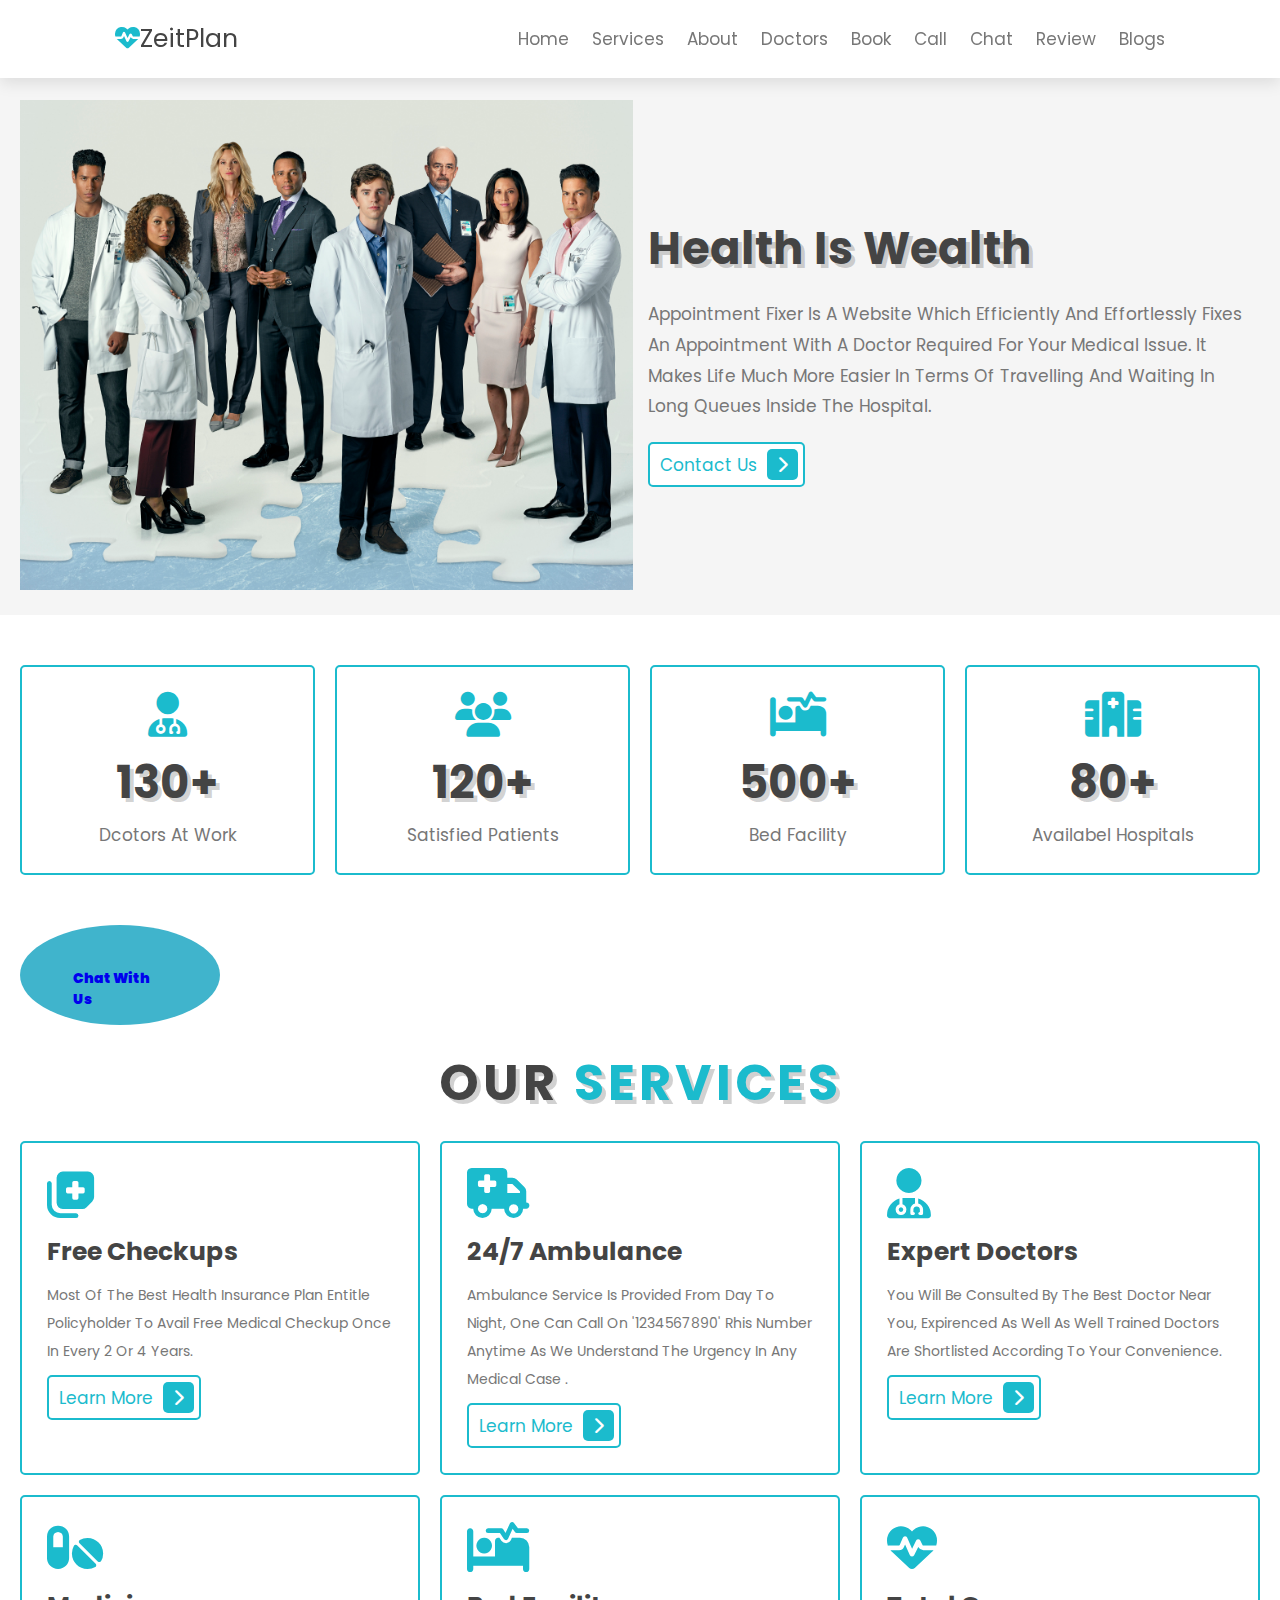
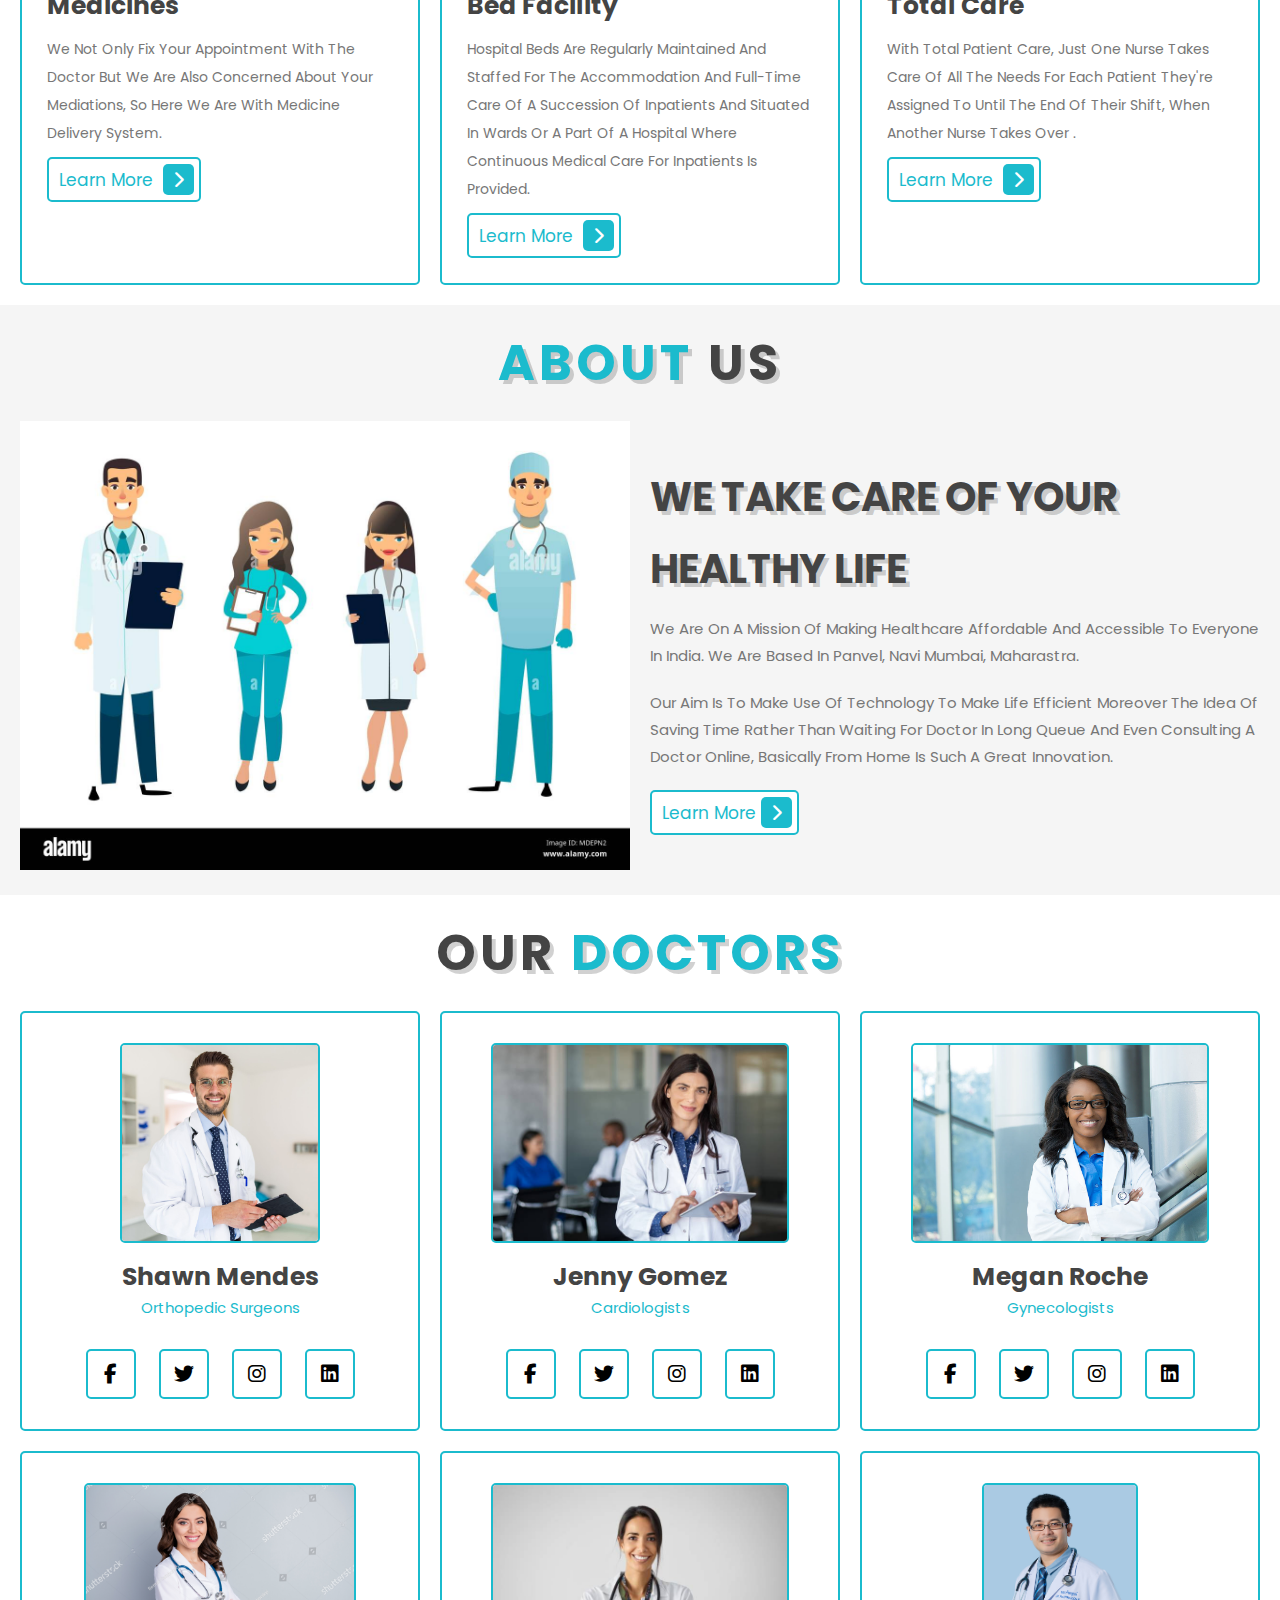
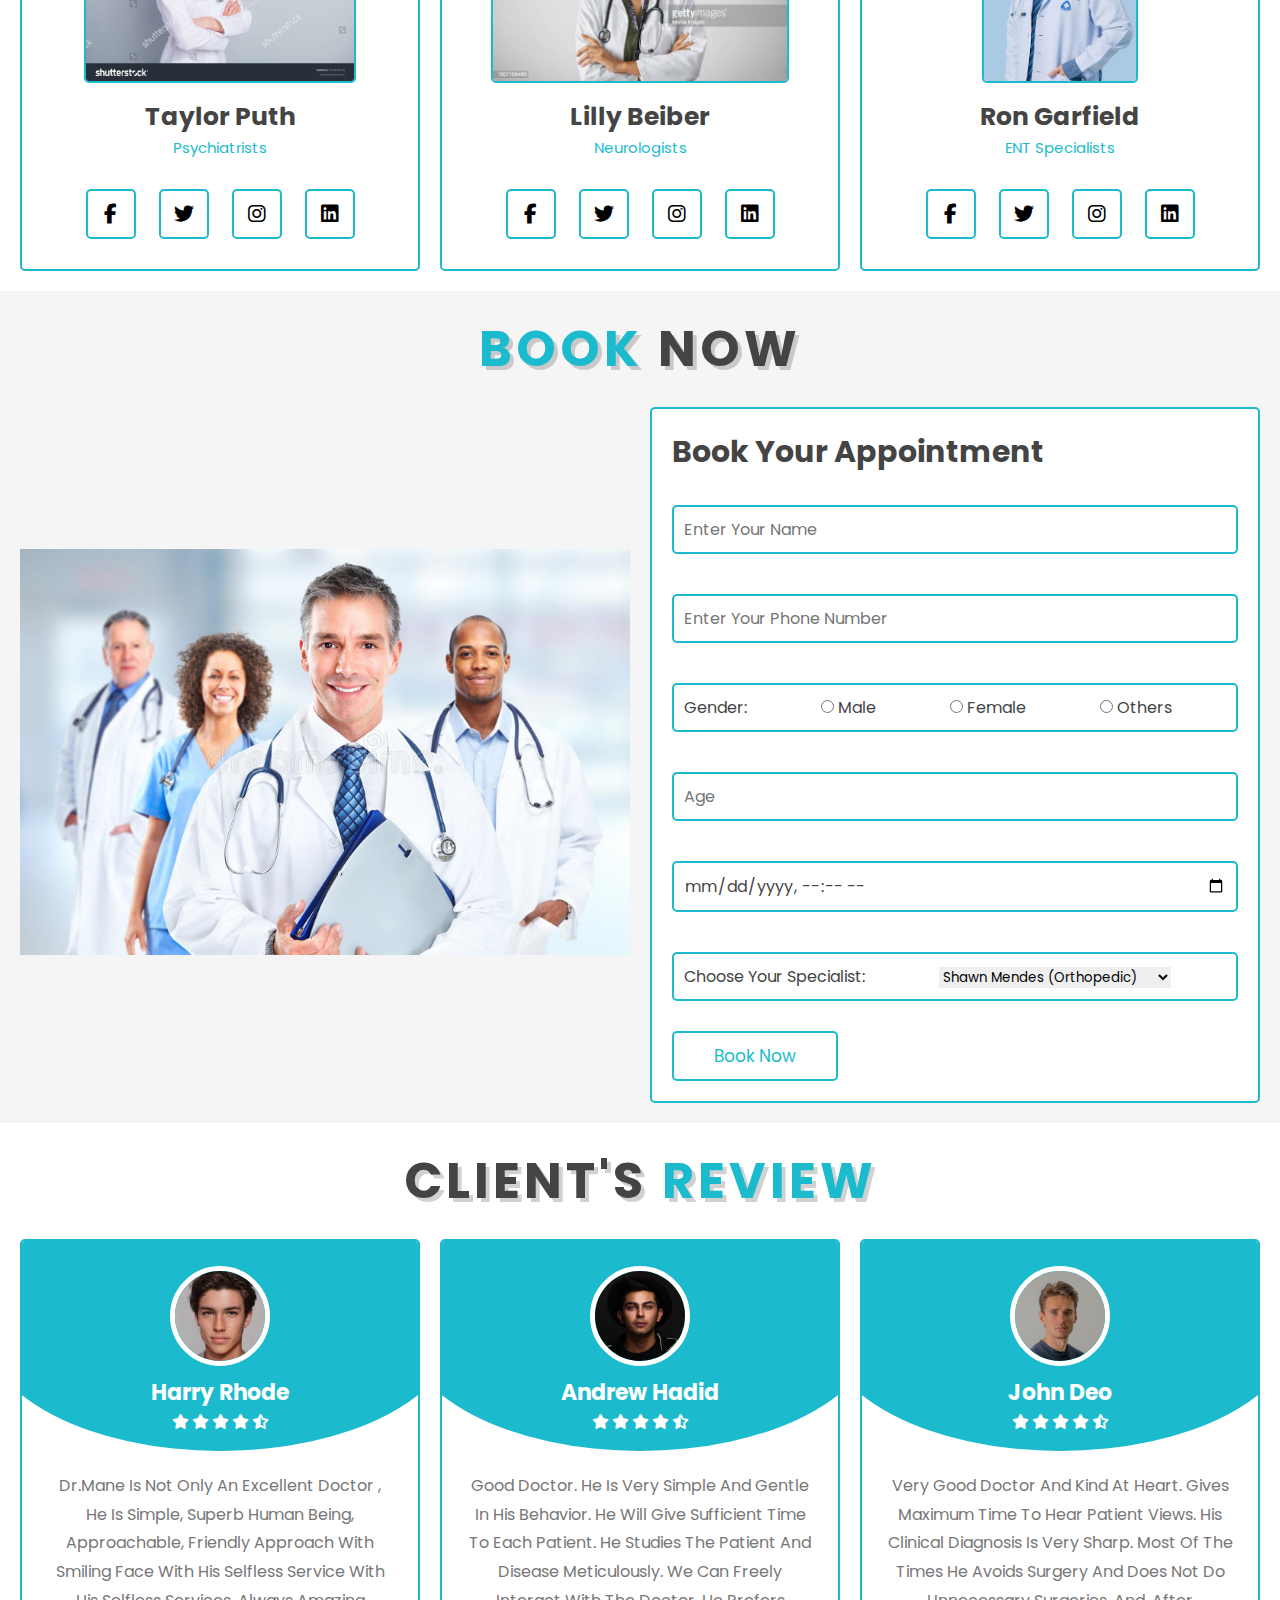
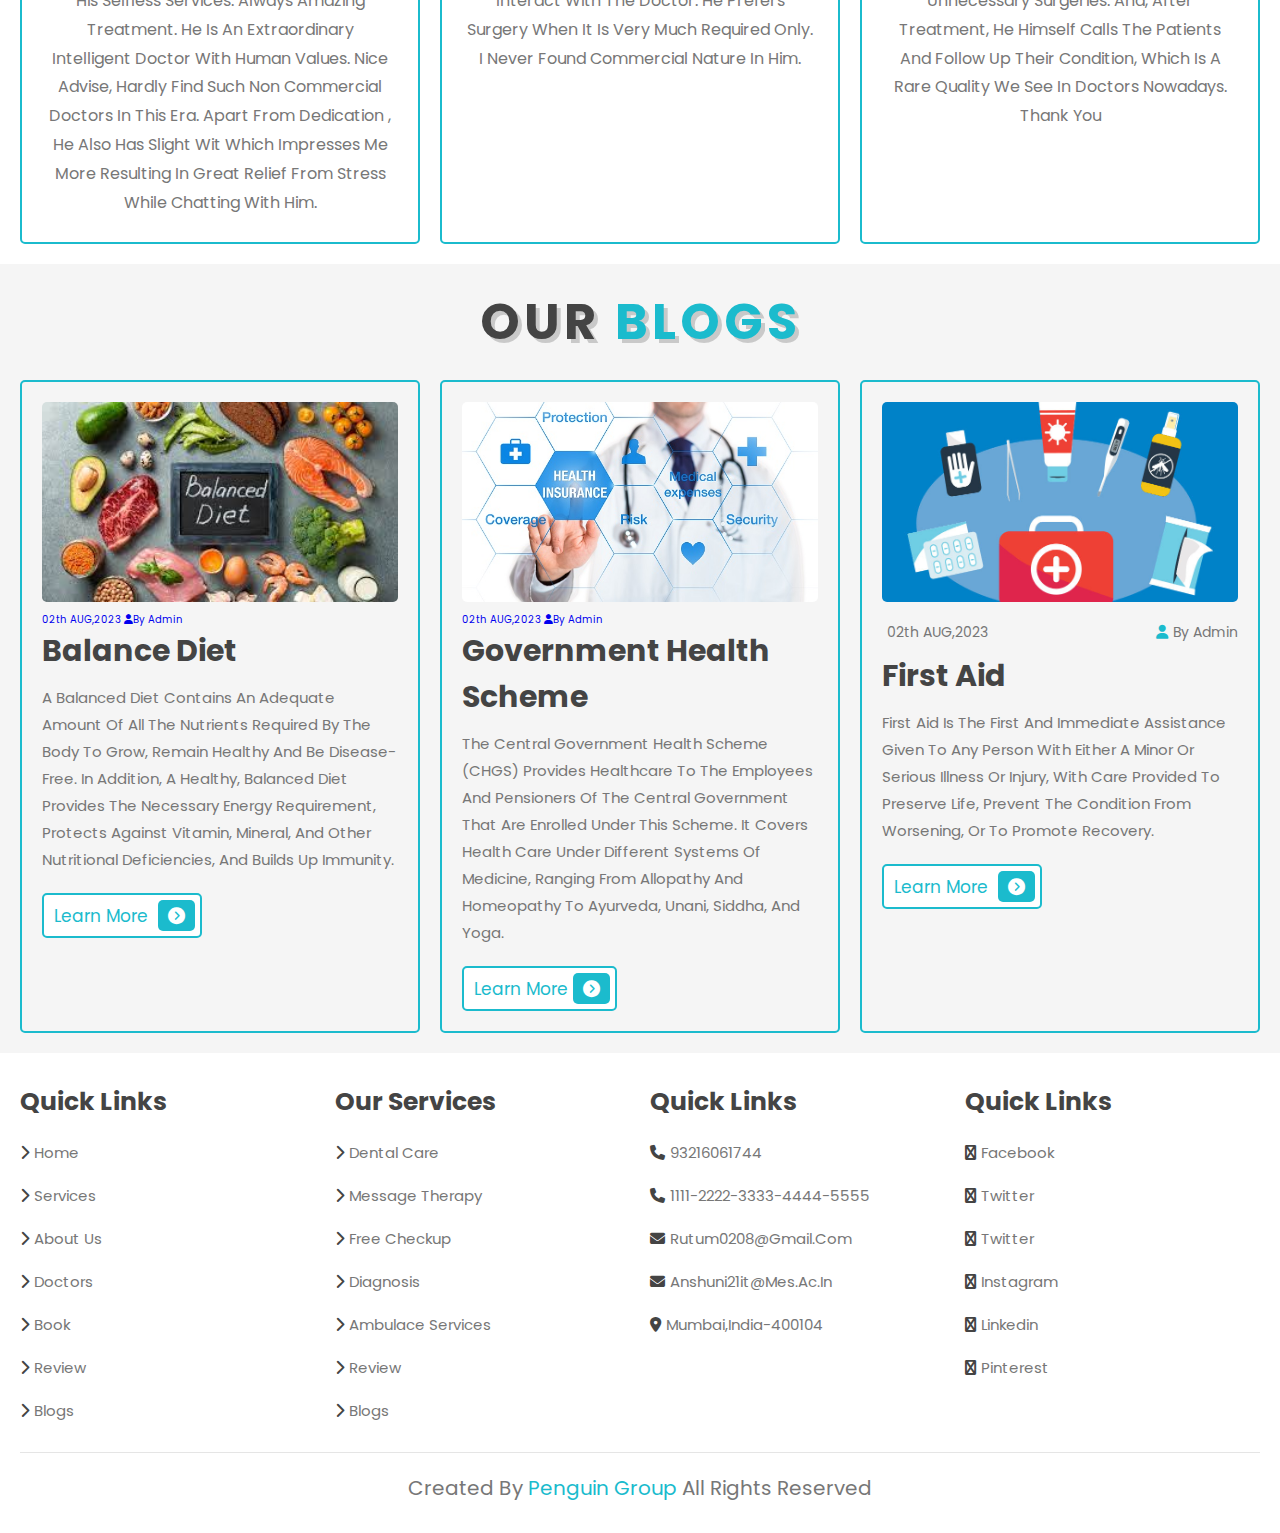
<file: zeitplan/index.html>
<!DOCTYPE html>
<html lang="en">
<head>
    <meta charset="UTF-8">
    <meta http-equiv="X-UA-Compatible" content="IE=edge">
    <meta name="viewport" content="width=device-width, initial-scale=1.0">
    <title>appointment fixer</title>
    <link rel="stylesheet" href="https://cdnjs.cloudflare.com/ajax/libs/font-awesome/6.3.0/css/all.min.css">
    <link rel="stylesheet" href="style.css">
    <style>
     #oval {
      width: 200px;
      height: 100px;
      margin-left: 20px;
      background: rgb(64, 180, 204);
      border-radius: 100px / 50px;
    }

    .oval {
      margin-left: 50px;
      padding-right:54px;
      padding-left: 53px;
      padding-top: 43px;
      padding-bottom: 15px;
      font-size: 14px;
      font-weight: 1000;
    }
    </style>
    
    
    
</head>
<body>
    <header Class="header">

<a href="#" class="logo"> <i class="fas fa-heartbeat "></i>ZeitPlan </a>
<nav class="navbar">
<a href="#home">home</a>
<a href="#services">services</a>
<a href="#about">about</a>
<a href="#doctors">doctors</a>
<a href="#book">book</a>
<a href="zoom-clone.html">Call</a>
<a href="chatbot.html">Chat</a>
<a href="#review">review</a>
<a href="#blogs">blogs</a>
</nav>
<div id="menu-btn" class="fas fa-bars"></div>

</header>


<!-- header section ends -->
<section class="home" id="home">

  <div class="image">
  <img src="Bg01.jpg" alt="Bg01">
  </div>
<div class="content">
     <h3>health is wealth</h3>
     <p>Appointment Fixer is a website which efficiently and effortlessly fixes an appointment with a doctor required for your medical issue. It makes life much more easier in terms of travelling and waiting in long queues inside the hospital.  </p>
<a href="#" class="btn"> contact us  <span class = "fas fa-chevron-right"></span></a>
</div>

</section>

 <!-- home section ends --> 
 <!-- icon section strats here -->
 <section class="icons-container">
    <div class="icons">
        <i class="fas fa-user-md"></i>
        <h3>130+</h3>
       <p>dcotors at work</p>

  </div>
  <div class="icons">
    <i class="fas fa-users"></i>
    <h3>120+</h3>
    <p>satisfied patients</p>
    </div>

    <div class="icons">
      <i class="fas fa-procedures"></i>
      <h3>500+</h3>
      <p>bed facility</p>
    </div>

     <div class="icons">
      <i class="fas fa-hospital"></i>
      <h3>80+</h3>
      <p>availabel hospitals</p>
    </div>

    </section>
 
   </div>
  
 </section>
 <div class="oval" id="oval"><a href="charbot\chatbot.html">chat with us</a></div>



 <!-- icon sectionends here -->
 <!-- service section starts -->
<section class="services" id="services">
  <h1 class="heading"> our <span>services</span></h1>
  <div class="box-container">
    <div class="box">
     <i class="fas fa-notes-medical"></i>
     <h3>free checkups</h3>
     <p>Most of the best health insurance plan entitle policyholder to avail free medical checkup once in every 2 or 4 years.</p>
     <a href="#" class="btn">learn more <span class=" fas fa-chevron-right"></span></a>
  </div>

  <div class="box">
    <i class="fas fa-ambulance"></i>
    <h3>24/7 ambulance</h3>
    <p>Ambulance service is provided from day to night, one can call on '1234567890' rhis number anytime as we understand the urgency in any medical case  .</p>
    <a href="#" class="btn">learn more <span class=" fas fa-chevron-right"></span></a>
  </div>

 <div class="box">
  <i class="fas fa-user-md"></i>
  <h3>expert doctors</h3>
  <p>You will be consulted by the best doctor near you, expirenced as well as well trained doctors are shortlisted according to your convenience.</p>
  <a href="#" class="btn">learn more <span class=" fas fa-chevron-right"></span></a>
  </div>

<div class="box">
  <i class="fas fa-pills"></i>
  <h3>medicines
  </h3>
  <p>We not only fix your appointment with the doctor but we are also concerned about your mediations, so here we are with medicine delivery system.</p>
  <a href="#" class="btn">learn more <span class=" fas fa-chevron-right"></span></a>
</div>
<div class="box">
  <i class="fas fa-procedures"></i>
  <h3>bed facility</h3>
  <p>Hospital beds are regularly maintained and staffed for the accommodation and full-time care of a succession of inpatients and situated in wards or a part of a hospital where continuous medical care for inpatients is provided.</p>
  <a href="#" class="btn">learn more <span class=" fas fa-chevron-right"></span></a>
</div>
<div class="box">
  <i class="fas fa-heartbeat"></i>
  <h3>total care</h3>
  <p>With total patient care, just one nurse takes care of all the needs for each patient they're assigned to until the end of their shift, when another nurse takes over .</p>
  <a href="#" class="btn">learn more <span class=" fas fa-chevron-right"></span></a>
</div>




  </div>
</section>
 <!-- service section ends -->
 <!-- about section starts -->
 <section class="about" id="about">
  <h1 class="heading"><span>About </span>Us</h1>
  <div class="row">
    <div class="image"><img src="hello.jpg" alt=""></div>
    <div class="content">
    <h3>WE TAKE CARE OF YOUR HEALTHY LIFE</h3>
    <p>We are on a mission of making healthcare affordable and accessible to everyone in India. We are based in Panvel, Navi Mumbai, Maharastra.</p>
    <p>Our aim is to make use of technology to make life efficient moreover the idea of saving time rather than waiting for doctor in long queue and even consulting a doctor online, basically from home is such a great innovation. </p>
    <a href="#" class="btn">learn more<span class="fas fa-chevron-right"></span></a>
    </div>
  </div>
 </section>
 <!-- about section ends here -->
 <!-- doctors section starts -->
  <section class="doctors" id="doctors">

    <h1 class="heading">our  <span>Doctors</span></h1>
    
    <div class="box-container">

      <div class="box"><img src="doc1.jpg" alt="">
      <h3>Shawn Mendes</h3>
    <span>orthopedic surgeons</span>
    <div class="share">
      <a href="#" class="fab fa-facebook-f"></a>
      <a href="#" class="fab fa-twitter"></a>
      <a href="#" class="fab fa-instagram"></a>
      <a href="#" class="fab fa-linkedin"></a>
    </div>
  </div>


    <div class="box"><img src="doc2.jpg" alt="">
      <h3>Jenny Gomez</h3>
    <span>Cardiologists</span>
    <div class="share">
      <a href="#" class="fab fa-facebook-f"></a>
      <a href="#" class="fab fa-twitter"></a>
      <a href="#" class="fab fa-instagram"></a>
      <a href="#" class="fab fa-linkedin"></a>
    </div>
  </div>

   
  <div class="box"><img src="doc3.jpg" alt="">
      <h3>Megan Roche</h3>
    <span>gynecologists</span>
    <div class="share">
      <a href="#" class="fab fa-facebook-f"></a>
      <a href="#" class="fab fa-twitter"></a>
      <a href="#" class="fab fa-instagram"></a>
      <a href="#" class="fab fa-linkedin"></a>
      </div>
    </div>


    <div class="box"><img src="doc4.jpg" alt="">
      <h3>Taylor Puth</h3>
    <span>psychiatrists</span>
    <div class="share">
      <a href="#" class="fab fa-facebook-f"></a>
      <a href="#" class="fab fa-twitter"></a>
      <a href="#" class="fab fa-instagram"></a>
      <a href="#" class="fab fa-linkedin"></a>
    </div>
  </div>

    <div class="box"><img src="doc5.jpg" alt="">
      <h3>Lilly Beiber </h3>
    <span> neurologists</span>
    <div class="share">
      <a href="#" class="fab fa-facebook-f"></a>
      <a href="#" class="fab fa-twitter"></a>
      <a href="#" class="fab fa-instagram"></a>
      <a href="#" class="fab fa-linkedin"></a>
    </div>
  </div>

    <div class="box"><img src="doc6.jpg" alt="">
      <h3>Ron Garfield</h3>
    <span>ENT specialists</span>
    <div class="share">
      <a href="#" class="fab fa-facebook-f"></a>
      <a href="#" class="fab fa-twitter"></a>
      <a href="#" class="fab fa-instagram"></a>
      <a href="#" class="fab fa-linkedin"></a>
    </div>
  </div>
  </div>
 
  </section>
<!-- doctor section ends here -->

<!-- booking section starts -->
<section class="book" id="book">
  <h1 class="heading"><span>book</span> now</h1>
  <div class="row">
    <div class="image">
      <img src="about.jpg" alt="">
    </div>

    <form action="book.php" method="post">
      <h3>book your appointment</h3>
      <input type="text" placeholder="Enter Your Name" name="name" class="box">
      <input type="number" placeholder="Enter Your Phone Number" name="phone" class="box">
      
       
      

      <div class="box">
        <label for="gender">Gender: </label>
        <input type="radio" name="gender"  class="gender" id="gender" value="m" required>
        <label for="male">Male</label>

        <input type="radio" name="gender" class="gender" id="gender" value="f" required>
        <label for="female">Female</label>

        <input type="radio" name="gender"  class="gender" id="gender" value="o" required>
        <label for="others">Others</label>
    
      </div>

     


      <input type="number" placeholder="Age" name="age" class="box">
      <input type="datetime-local" placeholder="date and time" name="date" class="box">
      <div class="box">
        <label for="specialist">choose your specialist:</label>
        <select name="cars"  class="gender" name="doc" id="cars">
          <option value="volvo"  >Shawn Mendes (orthopedic)</option>
          <option value="audi" >Kim Johnson (orthopedic)</option>
          <option value="saab">Amita Nikam(Cardiologists)</option>
          <option value="audi" >Kendall Lopez (Cardiologists)</option>
          <option value="psycho" >Megan Roche (Gynecologists)</option>
          <option value="audi" >Justin Perry (Gynecologists)</option>
          <option value="audi">Taylor Puth (Psychiatrists)</option>
          <option value="audi" >Ariana Cyrus (Psychiatrists)</option>
          <option value="audi" >Lilly Beiber (Neurologists)</option>
          <option value="audi" >Jenna Disousa (Neurologists)</option>
          <option value="audi">Ron Garfield (ENT specialists)</option>
          <option value="audi" >Deepika Singh (ENT specialists)</option>
        </select>

      </div>
      <input type="submit" name="submit" value="book now" class="btn">
    </form>
  </div>
</section>
<!-- booking section ends  -->
<section class="review" id="review">
  <h1 class="heading">client's <span>REVIEW</span></h1>

  <div class="box-container">

    <div class="box">
      <img src="person1.jpg" alt="">
      <h3>Harry Rhode</h3>
      <div class="stars">
        <i class="fas fa-star"></i>
        <i class="fas fa-star"></i>
        <i class="fas fa-star"></i>
        <i class="fas fa-star"></i>
        <i class="fas fa-star-half-alt"></i>
      </div>
      <p class="text">Dr.Mane is not only an Excellent Doctor , he is simple, superb Human being, approachable, friendly approach with smiling face with his selfless service with his selfless services. Always amazing treatment. He is an extraordinary intelligent Doctor with human values. Nice advise, hardly find such non commercial Doctors in this era. Apart from dedication , he also has slight wit which impresses me more resulting in great relief from stress while chatting with him.</p>
    </div>
    <div class="box">
      <img src="person2.jpg" alt="">
      <h3>Andrew Hadid </h3>
      <div class="stars">
        <i class="fas fa-star"></i>
        <i class="fas fa-star"></i>
        <i class="fas fa-star"></i>
        <i class="fas fa-star"></i>
        <i class="fas fa-star-half-alt"></i>
      </div>
      <p class="text"> Good doctor. He is very simple and gentle in his behavior. He will give sufficient time to each patient. He studies the patient and disease meticulously. We can freely interact with the doctor. He prefers surgery when it is very much required only. I never found commercial nature in him.</p>
    </div>
    <div class="box">
      <img src="person3.jpg" alt="">
      <h3>John Deo</h3>
      <div class="stars">
        <i class="fas fa-star"></i>
        <i class="fas fa-star"></i>
        <i class="fas fa-star"></i>
        <i class="fas fa-star"></i>
        <i class="fas fa-star-half-alt"></i>
      </div>
      <p class="text">Very good doctor and kind at heart. Gives maximum time to hear patient views. His clinical diagnosis is very sharp. Most of the times he avoids surgery and does not do unnecessary surgeries. And, after treatment, he himself calls the patients and follow up their condition, which is a rare quality we see in doctors nowadays. Thank you </p>
    </div>
  </div>
</section>
<!-- blogs section starts -->
<section class="blogs" id="blogs">
  <h1 class="heading">our <span>blogs</span></h1>
  <div class="box-container">

    <div class="box">
      <div class="image">
        <img src="diet.jpg" alt="">
      </div>
      <div class="content">
        <div class="icons">
          <a href="#"><i class="fas fa-calender"></i>02th AUG,2023</a>
          <a href="#"><i class="fas fa-user"></i>by admin</a>
        </div>
        <h3>Balance diet</h3>
        <p>A balanced diet contains an adequate amount of all the nutrients required by the body to grow, remain healthy and be disease-free. In addition, a healthy, balanced diet provides the necessary energy requirement, protects against vitamin, mineral, and other nutritional deficiencies, and builds up immunity.</p>
        <a href="diet.html" class="btn"> learn more <span class="fas fa-circle-chevron-right"></span></a>

    </div>
    </div>

    <div class="box">
      <div class="image">
        <img src="gov.jpg" alt="">
      </div>
      <div class="content">
        <div class="icons">
          <a href="#"><i class="fas fa-calender"></i>02th AUG,2023</a>
          <a href="#"><i class="fas fa-user"></i>by admin</a>
        </div>
        <h3>Government health scheme</h3>
        <p>The Central Government Health Scheme (CHGS) provides healthcare to the employees and pensioners of the Central Government that are enrolled under this scheme. It covers health care under different systems of medicine, ranging from allopathy and homeopathy to Ayurveda, Unani, Siddha, and Yoga.</p>
        <a href="government_schemes.html" class="btn"> learn more<span class="fas fa-circle-chevron-right"></span></a>

    </div>
    </div>

    <div class="box">
      <div class="image">
        <img src="firstaid.jpg" alt="">
      </div>
      <div class="content">
        <div class="icon">
          <a href="#"><i class="fas fa-calender"></i>02th AUG,2023</a>
          <a href="#"><i class="fas fa-user"></i>by admin</a>
        </div>
        <h3>first aid</h3>
        <p>First aid is the first and immediate assistance given to any person with either a minor or serious illness or injury, with care provided to preserve life, prevent the condition from worsening, or to promote recovery.</p>
        <a href="#" class="btn"> learn more <span class="fas fa-circle-chevron-right"></span></a>

      </div>
    </div>
  </div>
</section>
<!-- blog section ends -->

<!-- footer section stars -->

<section class="footer">
  <div class="box-container">
    <div class="box">
      <h3>quick links</h3>
      <a href="#"><i class="fas fa-chevron-right"></i>home</a>
      <a href="#"><i class="fas fa-chevron-right"></i>services</a>
      <a href="#"><i class="fas fa-chevron-right"></i>about us</a>
      <a href="#"><i class="fas fa-chevron-right"></i>doctors</a>
      <a href="#"><i class="fas fa-chevron-right"></i>book</a>
      <a href="#"><i class="fas fa-chevron-right"></i>review</a>
      <a href="#"><i class="fas fa-chevron-right"></i>blogs</a>

    </div>

    <div class="box">
      <h3>our services</h3>
      <a href="#"><i class="fas fa-chevron-right"></i>dental care</a>
      <a href="#"><i class="fas fa-chevron-right"></i>message therapy</a>
      <a href="#"><i class="fas fa-chevron-right"></i>free checkup</a>
      <a href="#"><i class="fas fa-chevron-right"></i>diagnosis</a>
      <a href="#"><i class="fas fa-chevron-right"></i>ambulace services</a>
      <a href="#"><i class="fas fa-chevron-right"></i>review</a>
      <a href="#"><i class="fas fa-chevron-right"></i>blogs</a>

    </div>

    <div class="box">
      <h3>quick links</h3>
      <a href="#"><i class="fas fa-phone"></i>93216061744</a>
      <a href="#"><i class="fas fa-phone"></i>1111-2222-3333-4444-5555</a>
      <a href="#"><i class="fas fa-envelope"></i>rutum0208@gmail.com</a>
      <a href="#"><i class="fas fa-envelope"></i>anshuni21it@mes.ac.in</a>
      <a href="#"><i class="fas fa-map-marker-alt"></i>mumbai,india-400104</a>

    </div>

    <div class="box">
      <h3>quick links</h3>
      <a href="#"><i class="fas fa-facebook"></i>facebook</a>
      <a href="#"><i class="fas fa-twitter"></i>twitter</a>
      <a href="#"><i class="fas fa-twitter"></i>twitter</a>
      <a href="#"><i class="fas fa-instagram"></i>instagram</a>
      <a href="#"><i class="fas fa-linkedin"></i>linkedin</a>
      <a href="#"><i class="fas fa-pinterest"></i>pinterest</a>

    </div>
  </div>

  <div class="credit">created by <span>penguin group</span> all rights reserved</div>
</section>


<!-- footer section ends -->




























   <script src="script.js"></script> 
</body>
</html>
</file>
<file: zeitplan/style.css>
@import url('https://fonts.googleapis.com/css2?family=Poppins:ital,wght@0,500;0,700;1,500;1,600;1,700;1,800;1,900&display=swap');
:root
{
    --green:#1bbbcd;
    --black:#444;
--light-color:#777;
--box-shadow:.5rem .5rem. 0 rgba(22,160,133,.2);
--text-shadow:.4rem .4rem 0 rgba(25, 25, 25, 0.2);
--border:.2rem solid var(--green);

}


*{
font-family: 'Poppins', sans-serif;
margin:0; padding: 0;
box-sizing: border-box;
outline: none; border : none;
text-transform: capitalize;
transition: all .2s ease-out;
text-decoration : none;
}
html{
font-size: 62.5%;
overflow-X: hidden;
scroll-padding-top: 7rem;
scroll-behavior : smooth;
}
section{
    padding:2rem 9%;
}
section:nth-child(even){
    background: #f5f5f5;
}
.heading{
    text-align: center;
    padding-bottom: 2rem;
    text-shadow: var(--text-shadow);
    text-transform: uppercase;
    color: var(--black);
    font-size: 5rem;
    letter-spacing: .4rem;
}
.heading span{
    text-transform: uppercase;
    color: var(--green);


}

.btn{
    display: inline-block;
    margin-top: 1rem;
    padding: .5rem;
    padding-left : 1rem;
    border:var(--border);
    border-radius : .5rem;
    box-shadow: var(--box-shadow);
    color: var(--green);
    cursor: pointer;
    font-size: 1.7rem;
    background: #fff;
}
.btn span {
    padding: .7rem 1rem;
    border-radius:.5rem;
    background: var(--green);
    color: #fff;
    margin-left: .5rem;
 }
 .btn:hover{
    background: var(--green);
    color: #fff;

 }
 .btn:hover span{
    color: var(--green);
    background: #fff;
    margin-left: 1rem;
 }
 
header{
padding: 2rem 9%;
position : fixed;
top:0; left: 0; right: 0;
z-index : 1000;
box-shadow: 0 .5rem 1.5rem rgba(0, 0, 0, .1);
display: flex;
align-items: center;
justify-content: space-between;
background:#fff
} 
section{
    padding: 2rem;
}
.header .logo{
    font-size: 2.5rem;
    color: var(--black) ;
}
    
.header .logo i{
    color: var(--green);
}

.header .navbar a{
font-size : 1.7rem;
color: var(--light-color);
margin-left: 2rem;
}
.header .navbar a:hover{
color: var(--green); }
#menu-btn{
    font-size: 2.5rem;
    border-radius: .5rem;
    background: #eee;
    color: var(--green);
    padding: 1rem 1.5rem;
    cursor: pointer;
    display: none;
}
 .home{
    display: flex;
    align-items: center;
    flex-wrap: wrap;
    gap: 1.5rem;
    padding-top: 10rem;
}
    
.home .image{
    flex: 1 1 45rem;
}
.home .image img{
    width: 100%;
}
.home .content{
    flex: 1 1 45rem;
}
.home .content h3{
    font-size: 4.5rem;
    color: var(--black);
    line-height: 1.8;
    text-shadow: var(--text-shadow);
}
.home .content p{
    font-size: 1.7rem;
    color: var(--light-color);
    line-height: 1.8;
    padding: 1rem 0;
}
.icons-container{
    display:grid;
    gap: 2rem;
    grid-template-columns: repeat(auto-fit, minmax(20rem,1fr));
    padding-top: 5rem;
    padding-bottom: 5rem;
}
.icons-container .icons{
    border: var(--border);
    box-shadow: var(--box-shadow);
    border-radius: .5rem;
    text-align: center;
    padding: 2.5rem;
}
.icons-container .icons i{
    font-size: 4.5rem;
    color: var(--green);
    padding-bottom: .7rem;
}
.icons-container .icons h3{
    font-size: 4.5rem;
    color: var(--black);
    padding: .5rem 0;
    text-shadow: var(--text-shadow);
}
.icons-container .icons p{
    font-size: 1.7rem;
    color: var(--light-color);
    
}
.services .box-container{
    display: grid;
    grid-template-columns: repeat(auto-fit, minmax(30rem, 1fr));
    gap:2rem;
}
.services .box-container .box{
    background: #fff;
    border-radius: .5rem;
    box-shadow: var(--box-shadow);
    border: var(--border);
    padding: 2.5rem;
}
.services .box-container .box i{
    color: var(--green);
    font-size: 5rem;
    padding-bottom:.5rem ;
}
.services .box-container .box h3{
    color: var(--black);
    font-size: 2.5rem;
    padding: 1rem 0;
}
.services .box-container .box p{
    color: var(--light-color);
    font-size: 1.4rem;
    line-height: 2;
}
.about .row{
    display: flex;
    align-items: center;
    flex-wrap: wrap;
    gap: 2rem;
}
.about .row .image{
    flex: 1 1 45rem;
}
.about .row .image img{
    width: 100%;
}
.about .row .content{
    flex: 1 1 45rem;
}
.about .row .content h3{
    color: var(--black);
    text-shadow: var(--text-shadow);
    font-size: 4rem;
    line-height: 1.8;
}
.about .row .content p{
    color: var(--light-color);
     padding: 1rem 0;
    font-size: 1.5rem;
    line-height: 1.8;
}
.doctors .box-container{
    display: grid;
    grid-template-columns: repeat(auto-fit, minmax(30rem, 1fr));
    gap: 2rem;
}
.doctors .box-container .box{
    text-align: center;
    background: #fff;
    border-radius: .5rem;
    border: var(--border);
    box-shadow: var(--box-shadow);
    padding: 2rem;
}
.doctors .box-container .box img{
    height: 20rem;
    border: var(--border);
    border-radius: .5rem;
    margin-top: 1rem;
    margin-bottom: 1rem;
}
.doctors .box-container .box h3{
    color: var(--black);
    font-size: 2.5rem;

}
.doctors .box-container .box span{
    color: var(--green);
    font-size: 1.5rem; 
}
.doctors .box-container .box .share{
    padding-top: 2rem;
}
.doctors .box-container .box .share a{
    height: 5rem;
    width: 5rem;
    line-height: 4.5rem;
    font-size: 2rem;
    color: var(--border);
    border-radius: .5rem;
    border: var(--border);
    margin: 1rem;
}
.doctors .box-container .box .share a:hover{
    background: var(--green);
    color: #fff;
    box-shadow: var(--box-shadow);
}
.book .row{
    display: flex;
    align-items: center;
    flex-wrap: wrap;
    gap: 2rem;
}
.book .row .image{
    flex: 1 1 45rem;

}
.book .row .image img{
    width: 100%;
}
.book .row form{
    flex: 1 1 45rem;
    background:#fff;
    border: var(--border);
    box-shadow: var(--box-shadow);
    text-shadow: var(--box-shadow);
    padding: 2rem;
     border-radius: .5rem;

}
.book .row form h3{
    color: var(--black);
    padding-bottom: 1rem;
    font-size: 3rem;   
}
.book .row form .box{
    width: 100%;
    margin: 2rem 0;
    border-radius: .5rem;
    border: var(--border);
    font-size: 1.6rem;
    color: var(--black);
    text-transform: none;
    padding: 1rem;

}
.book .row form .btn{
    padding: 1rem 4rem;
}
.review .box-container{
    display: grid;
    grid-template-columns: repeat(auto-fit,minmax(27rem,1fr));
    gap: 2rem;
}
.review .box-container .box{
    border: var(--border);
    box-shadow: var(--box-shadow);
    border-radius: .5rem;
    padding: 2.5rem;
    background: #fff;
    text-align: center;
    position: relative;
    overflow: hidden;
    z-index: 0;
}
.review .box-container .box img{
    height: 10rem;
    width: 10rem;
    border-radius: 50%;
    object-fit: cover;
    border: .5rem solid #fff;
}
.review .box-container .box h3{
    color: #fff;
    font-size: 2.2rem;
    padding: .5rem 0;  
}
.review .box-container .box .stars i{
    color: #fff;
    font-size: 1.5rem;
}
.review .box-container .box .text{
    color: var(--light-color);
    line-height: 1.8;
    font-size: 1.6rem;
    padding-top: 4rem;

}
.review .box-container .box::before{
    content: '';
    position: absolute;
    top:-4rem; left:50%;
    transform: translate(-50%);
    background: var(--green);
    border-bottom-left-radius: 50%;
    border-bottom-right-radius: 50%;
    height: 25rem;
    width: 120%;
    z-index: -1;
}
.blogs .box-container{
    display: grid;
    grid-template-columns: repeat(auto-fit,minmax(27rem,1fr));
    gap: 2rem;

}
.blogs .box-container .box{
    border: var(--border);
    box-shadow: var(--box-shadow);
    border-radius: .5rem;
    padding: 2rem;
}
.blogs .box-container .box .image{
    height: 20rem;
    overflow: hidden;
    border-radius: .5rem;

}
.blogs .box-container .box .image img{
    height: 100%;
    width: 100%;
    object-fit: cover;
}
.blogs .box-container .box:hover .image img{
    transform: scale(1.2);
}
.blogs .box-container .box .content{
    padding-top: 1rem;
}
.blogs .box-container .box .content .icon{
    padding: 1rem 0;
    display: flex;
    align-items: center;
    justify-content: space-between;
}
.blogs .box-container .box .content .icon a{
    font-size: 1.4rem;
    color: var(--light-color);
}
.blogs .box-container .box .content .icon a:hover{
    color: var(--green);
}
.blogs .box-container .box .content .icon a i{
    padding-right: .5rem;
    color: var(--green);
}
.blogs .box-container .box .content h3{
    color: var(--black);
    font-size: 3rem;
}
.blogs .box-container .box .content p{
    color: var(--light-color);
    font-size: 1.5rem;
    line-height: 1.8;
    padding: 1rem 0;
}
.footer .box-container{
    display: grid;
    grid-template-columns: repeat(auto-fit,minmax(22rem,1fr));
    gap: 2rem;
}
.footer .box-container .box h3{
    font-size: 2.5rem;
    color: var(--black);
    padding: 1rem 0;
}
.footer .box-container .box a{
    display: block;
    font-size: 1.5rem;
    color: var(--light-color);
    padding: 1rem 0;
}
.footer .box-container .box a i{
    padding-right: .5rem;
    color: var(--black);   
}
.footer .box-container .box a:hover i{
    padding-right: 2rem;
}
.footer .credit{
    padding: 1rem;
    padding-top: 2rem;
    margin-top: 2rem;
    text-align: center;
    font-size: 2rem;
    color: var(--light-color);
    border-top: .1rem solid rgba(0, 0, 0, .1);
}
.footer .credit span{
    color: var(--green);
}


















@media (max-width:991px)
{
    html{
        font-size: 55%;
    }

.header{
    padding: 2rem;

}
}
@media (max-width:768px)
{
    #menu-btn{
        display: initial;
    } 
    .header .navbar{
        position: absolute;
        top: 115%; right: 2rem;
        border-radius: .5rem;
        box-shadow: var(--box-shadow);
        width: 30rem;
        border: var(--border);
        transform: scale(0);
        opacity: 0;
        transform-origin: top right;
        transition: none;
        background: #fff;
    }

       .header .navbar.active{
    transform: scale(1);
    opacity: 1;
    transition: .2s ease-out;

}
.header .navbar a{
    font-size: 2rem;
    display: block;
    margin: 2.5rem;
}
}



 @media (max-width:450px)
{
    html{
        font-size: 50%;
    }


}

.custom alert{
    position:fixed;
    top:80px;
    right:25px
}

.gender{
    
    margin-left: 70px;
}
</file>
